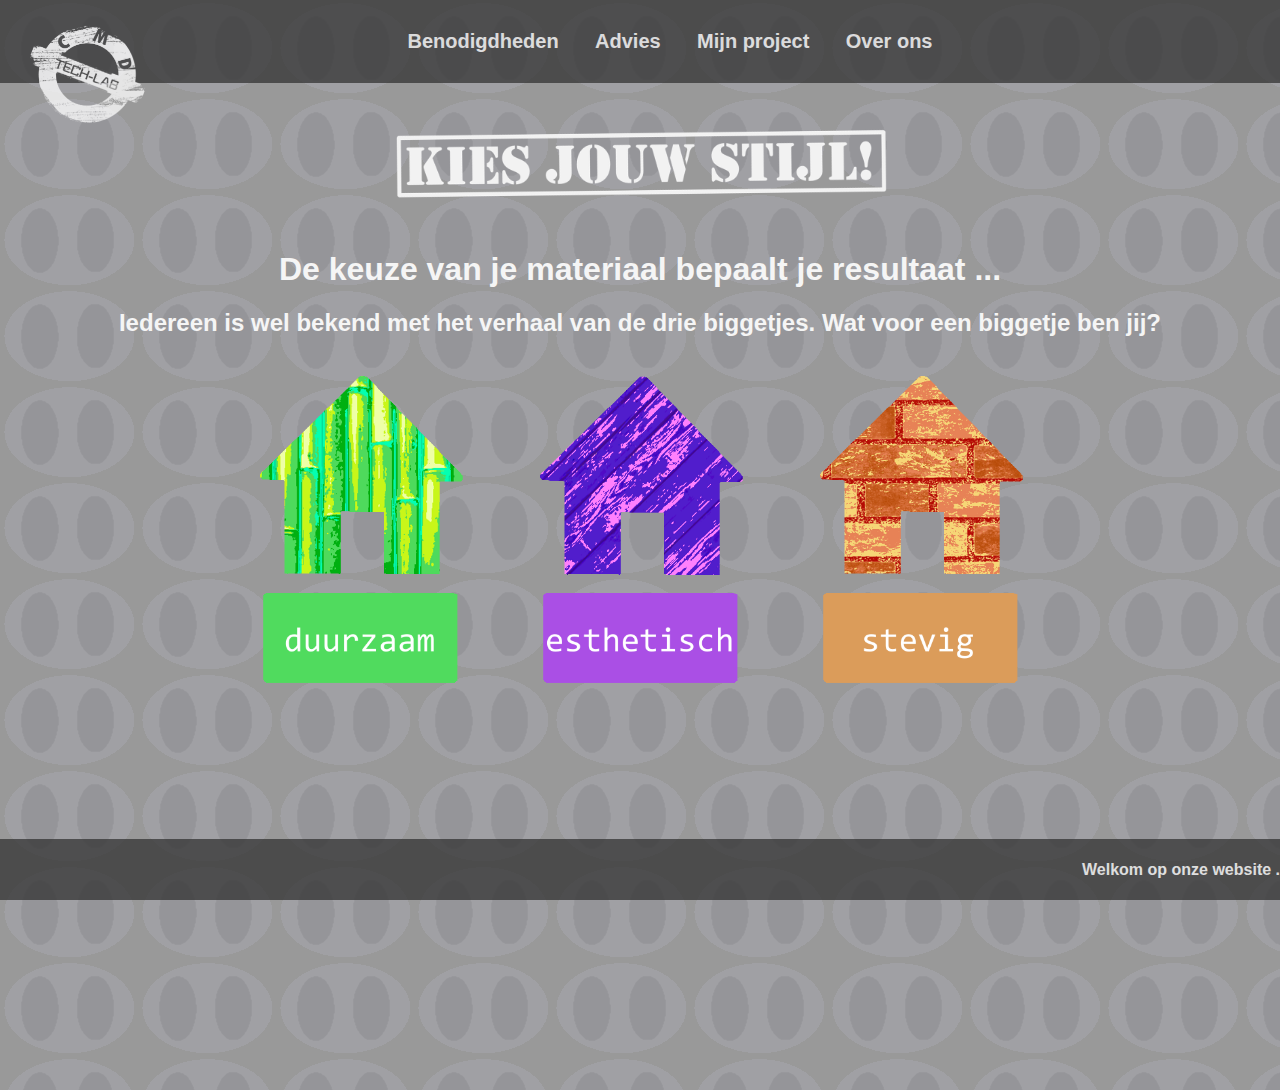
<file: joris website poging 1/index.html>
<!DOCTYPE html>
<html lang="nl">
<head>
    <meta charset="UTF-8">
    <meta name="viewport" content="width=device-width, initial-scale=1.0">
    <link rel="stylesheet" href="css/styles.css">
    <link rel="stylesheet" href="https://cdnjs.cloudflare.com/ajax/libs/font-awesome/4.7.0/css/font-awesome.min.css">
    <title>CMD Homepagina</title>
</head>
<header class="clearfix">
    <a href="startpagina.html"><img src="img/techlab-logo.png" alt="Naar start" class="logo"></a>
    <div class="topnav" id="myTopnav">
        <a href="benodigdheden.html">Benodigdheden</a>
        <a href="advies.html">Advies</a>
        <a href="https://www.figma.com/proto/kNa54neEAn30K60hClOJk4/Untitled?type=design&node-id=13-5&t=NkC1kjznaciNgI16-0&scaling=min-zoom&page-id=10%3A104 ">Mijn project</a>
        <a href="overons.html">Over ons</a>
        <a href="javascript:void(0);" class="icon" onclick="HamburgerFunction()">
            <i class="fa fa-bars" style="font-size:35px;color:white;margin-right: 20px"></i>
        </a>
    </div>

</header>
<body class="general">
    <div class="main-content">
        <img src="img/StijlStempel.png" alt="Stempel Image" class="stempel-image">
        <h1 class="biggetjes-verhaal">
            De keuze van je materiaal bepaalt je resultaat ...
        </h1>
        <h2 class="biggetjes-verhaal">
            Iedereen is wel bekend met het verhaal van de drie biggetjes. Wat voor een biggetje ben jij?
        </h2>
        <div class="image-container">
            <div class="column-image">
                <a href="riethomepage.html"><img src="img/riethuis1.png" alt="steen" class="house-image"></a>
                <a href="riethomepage.html"><img src="img/buttonduurzaam.png" alt="steen" class="button-image"></a>
            </div>
            <div class="column-image">
                <a href="houthomepage.html"><img src="img/houthuis1.png" alt="hout" class="house-image"></a>
                <a href="houthomepage.html"><img src="img/buttonesthetisch.png" alt="hout" class="button-image"></a>
            </div>
            <div class="column-image">
                <a href="steenhomepage.html"><img src="img/steenhuis1.png" alt="riet" class="house-image"></a>
                <a href="steenhomepage.html"><img src="img/buttonstevig.png" alt="riet" class="button-image"></a>
            </div>
        </div>
    </div>
    <div class="leeg">
    </div>
    <script>
        function HamburgerFunction() {
          var x = document.getElementById("myTopnav");
          if (x.className === "topnav") {
            x.className += " responsive";
          } else {
            x.className = "topnav";
          }
        }
    </script>
</body>
<footer>
    <div class="biggetjes-rechts">
        <h4>Welkom op onze website   .</h4>
    </div>
</footer>
</html>
</file>
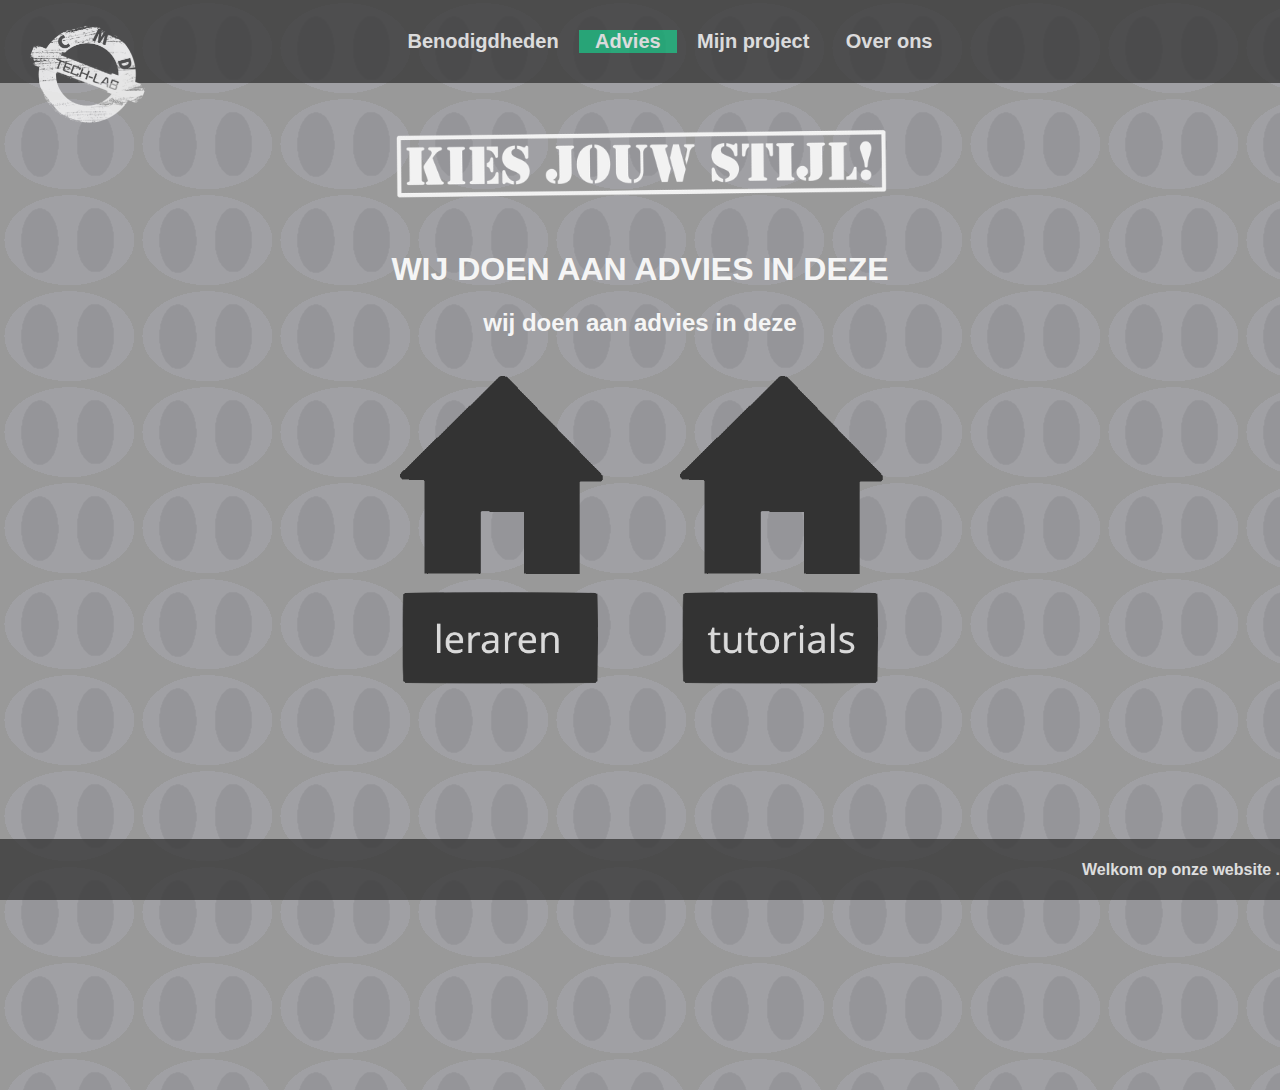
<file: joris website poging 1/advies.html>
<!DOCTYPE html>
<html lang="nl">
<head>
    <meta charset="UTF-8">
    <meta name="viewport" content="width=device-width, initial-scale=1.0">
    <link rel="stylesheet" href="css/styles.css">
    <link rel="stylesheet" href="https://cdnjs.cloudflare.com/ajax/libs/font-awesome/4.7.0/css/font-awesome.min.css">
    <title>Stevigheid at home</title>
</head>
<header class="clearfix">
    <a href="index.html"><img src="img/techlab-logo.png" alt="Home button" class="logo"></a>
    <div class="topnav" id="myTopnav">
        <a href="benodigdheden.html">Benodigdheden</a>
        <a href="advies.html" class="active">Advies</a>
        <a href="https://www.figma.com/proto/kNa54neEAn30K60hClOJk4/Untitled?type=design&node-id=13-5&t=NkC1kjznaciNgI16-0&scaling=min-zoom&page-id=10%3A104 ">Mijn project</a>
        <a href="overons.html">Over ons</a>
        <a href="javascript:void(0);" class="icon" onclick="HamburgerFunction()">
            <i class="fa fa-bars" style="font-size:35px;color:white;margin-right: 20px"></i>
        </a>
    </div>
</header>
<body class="general">

<div class="main-content">
    <img src="img/StijlStempel.png" alt="advies" class="stempel-image">
    <h1 class="biggetjes-verhaal">
        WIJ DOEN AAN ADVIES IN DEZE
    </h1>
    <h2 class="biggetjes-verhaal">
        wij doen aan advies in deze
    </h2>
    <div class="image-container">
        <div class="column-image">
            <a href="https://www.figma.com/proto/kNa54neEAn30K60hClOJk4/Untitled?type=design&node-id=58-2&t=NkC1kjznaciNgI16-0&scaling=min-zoom&page-id=43%3A237&starting-point-node-id=58%3A2 ">
                <img src="img/zwarthuis.png" alt="Docenten" class="house-image"></a>
            <a href="https://www.figma.com/proto/kNa54neEAn30K60hClOJk4/Untitled?type=design&node-id=58-2&t=NkC1kjznaciNgI16-0&scaling=min-zoom&page-id=43%3A237&starting-point-node-id=58%3A2 ">
                <img src="img/buttonleraren.png" alt="Docenten" class="button-image"></a>
        </div>
        <div class="column-image">
            <a href="https://www.figma.com/proto/kNa54neEAn30K60hClOJk4/Untitled?type=design&node-id=76-44&t=NkC1kjznaciNgI16-0&scaling=min-zoom&page-id=43%3A237&starting-point-node-id=58%3A2">
                <img src="img/zwarthuis.png" alt="Tutorial" class="house-image"></a>
            <a href="https://www.figma.com/proto/kNa54neEAn30K60hClOJk4/Untitled?type=design&node-id=76-44&t=NkC1kjznaciNgI16-0&scaling=min-zoom&page-id=43%3A237&starting-point-node-id=58%3A2">
                <img src="img/buttontutorials.png" alt="Tutorial" class="button-image"></a>
        </div>
    </div>
</div>
<div class="leeg">
</div>
<script>
    function HamburgerFunction() {
      var x = document.getElementById("myTopnav");
      if (x.className === "topnav") {
        x.className += " responsive";
      } else {
        x.className = "topnav";
      }
    }
</script>
</body>
<footer>
    <div class="biggetjes-rechts">
        <h4>Welkom op onze website   .</h4>
    </div>
</footer>
</html>
</file>
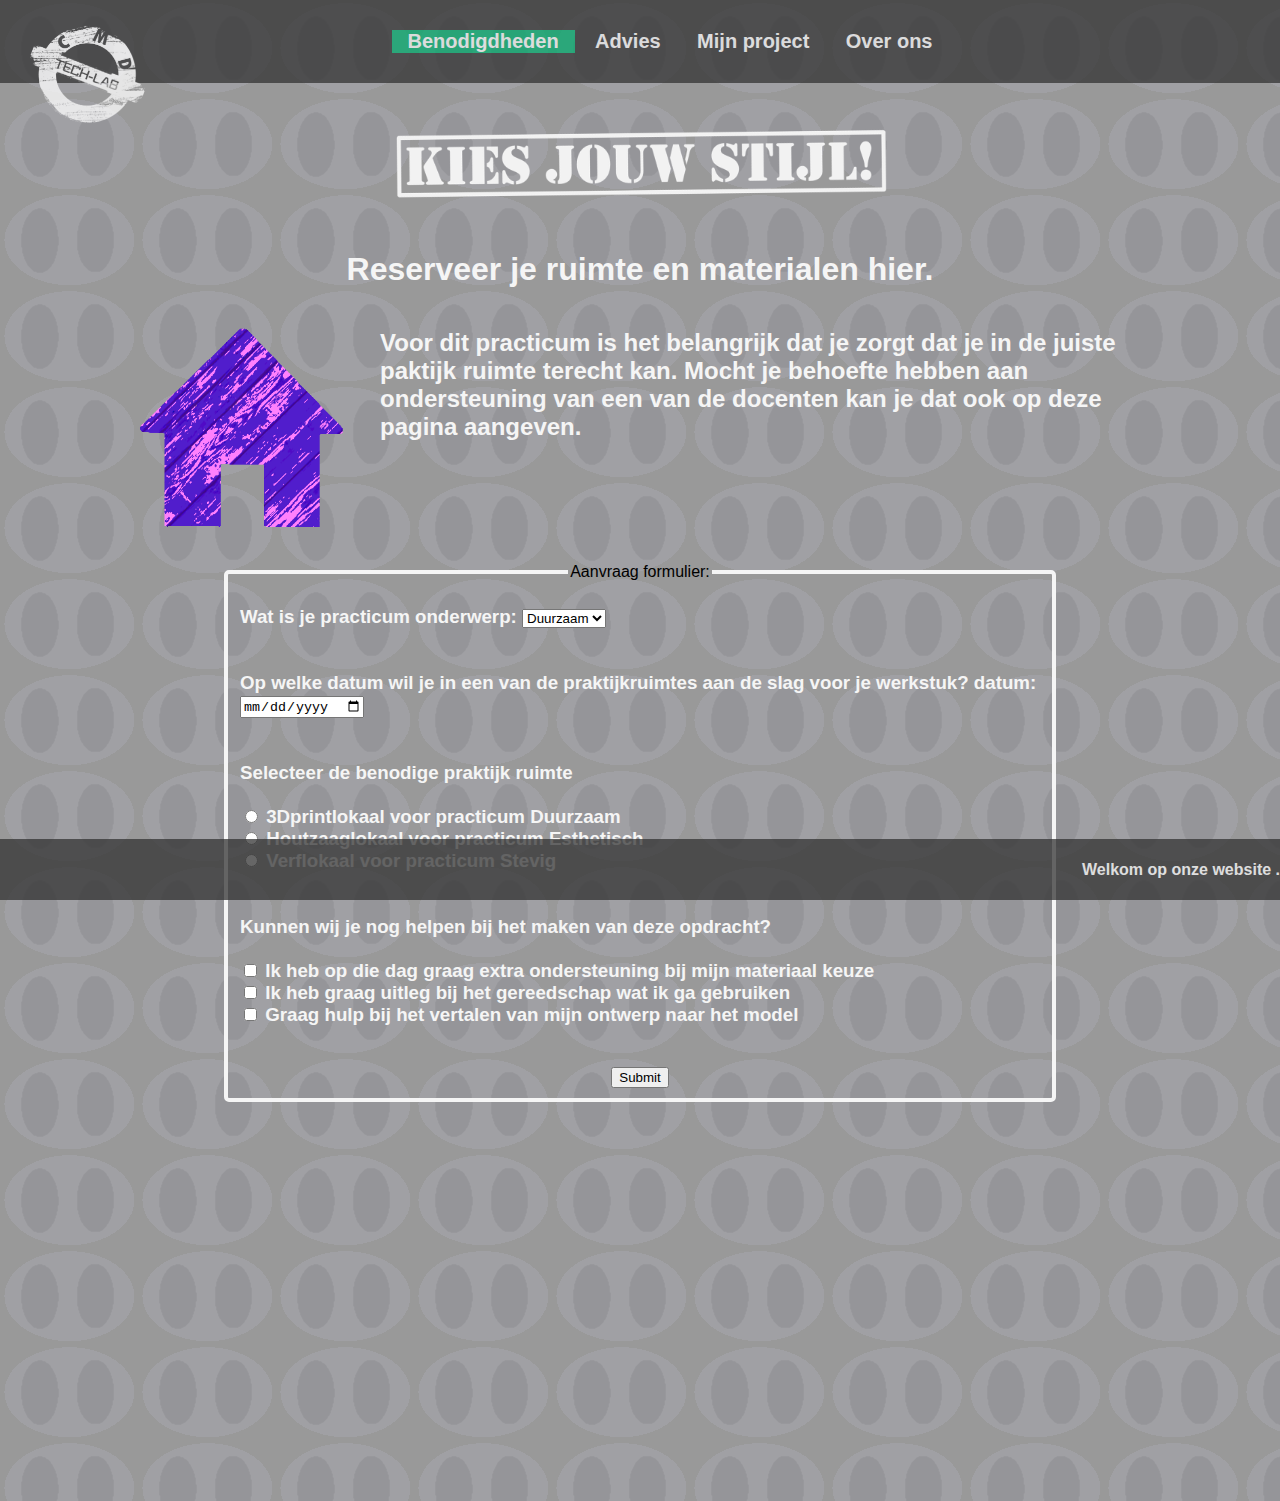
<file: joris website poging 1/benodigdheden.html>
<!DOCTYPE html>
<html lang="nl">
<head>
    <meta charset="UTF-8">
    <meta name="viewport" content="width=device-width, initial-scale=1.0">
    <link rel="stylesheet" href="css/styles.css">
    <link rel="stylesheet" href="https://cdnjs.cloudflare.com/ajax/libs/font-awesome/4.7.0/css/font-awesome.min.css">
    <title>Benodigdheden pagina</title>
</head>
<header class="clearfix">
    <a href="index.html"><img src="img/techlab-logo.png" alt="Home button" class="logo"></a>
    <div class="topnav" id="myTopnav">
        <a href="benodigdheden.html" class="active">Benodigdheden</a>
        <a href="advies.html">Advies</a>
        <a href="https://www.figma.com/proto/kNa54neEAn30K60hClOJk4/Untitled?type=design&node-id=13-5&t=NkC1kjznaciNgI16-0&scaling=min-zoom&page-id=10%3A104 ">Mijn project</a>
        <a href="overons.html">Over ons</a>
        <a href="javascript:void(0);" class="icon" onclick="HamburgerFunction()">
            <i class="fa fa-bars" style="font-size:35px;color:white;margin-right: 20px"></i>
        </a>
    </div>
</header>
<body class="general">
<div class="main-content">
    <img src="img/StijlStempel.png" alt="Benodigdheden" class="stempel-image">
    <h1 class="biggetjes-verhaal">
        Reserveer je ruimte en materialen hier.
    </h1>
    <div class="image-container">
        <div>
            <img src="img/houthuis1.png" alt="hout" class="house-image">
        </div>
        <div>
            <h2 class="biggetjes-benodigdheden">
                Voor dit practicum is het belangrijk dat je zorgt dat je in de juiste paktijk ruimte terecht kan. Mocht je behoefte hebben aan ondersteuning van een van de docenten kan je dat ook op deze pagina aangeven.
            </h2>
        </div>
    </div>
    <div class="image-container">
        <fieldset ID="border">
            <legend>Aanvraag formulier:</legend>
        <h3 class="biggetjes-benodigdheden">
            <label for="onderwerp">Wat is je practicum onderwerp:</label>
            <select name="onderwerp" id="onderwerp">
                <option value="duurzaam">Duurzaam</option>
                <option value="esthetisch">Esthetisch</option>
                <option value="stevig">Stevig</option>
            </select>
            <br><br><br>

            Op welke datum wil je in een van de praktijkruimtes aan de slag voor je werkstuk?
            <label for="dag">datum:</label>
            <input type="date" id="dag" name="dag">
            <br><br><br>
            Selecteer de benodige praktijk ruimte
            <br><br>
            <input type="radio" id="3Dprintlokaal" name="CMD_ruimte" value="3Dprintlokaal">
            <label for="3Dprintlokaal">3Dprintlokaal voor practicum Duurzaam</label>
            <br>
            <input type="radio" id="Houtzaaglokaal" name="CMD_ruimte" value="Houtzaaglokaal">
            <label for="Houtzaaglokaal">Houtzaaglokaal voor practicum Esthetisch</label>
            <br>
            <input type="radio" id="Verflokaal" name="CMD_ruimte" value="Verflokaal">
            <label for="Verflokaal">Verflokaal voor practicum Stevig</label>
            <br><br><br>
            Kunnen wij je nog helpen bij het maken van deze opdracht?
            <br><br>
            <input type="checkbox" id="materiaal" name="materiaal" value="Materiaal">
            <label for="materiaal"> Ik heb op die dag graag extra ondersteuning bij mijn materiaal keuze</label><br>
            <input type="checkbox" id="gereedschap" name="gereedschap" value="Gereedschap">
            <label for="gereedschap"> Ik heb graag uitleg bij het gereedschap wat ik ga gebruiken</label><br>
            <input type="checkbox" id="ontwerp" name="ontwerp" value="Ontwerp">
            <label for="ontwerp"> Graag hulp bij het vertalen van mijn ontwerp naar het model</label><br>
            <br>
        </h3>
            <input type="submit" value="Submit">
        </fieldset>
    </div>
</div>
<div class="leeg">
</div>
<script>
    function HamburgerFunction() {
      var x = document.getElementById("myTopnav");
      if (x.className === "topnav") {
        x.className += " responsive";
      } else {
        x.className = "topnav";
      }
    }
</script>

</body>
<footer>
    <div class="biggetjes-rechts">
        <h4>Welkom op onze website   .</h4>
    </div>
</footer>
</html>
</file>
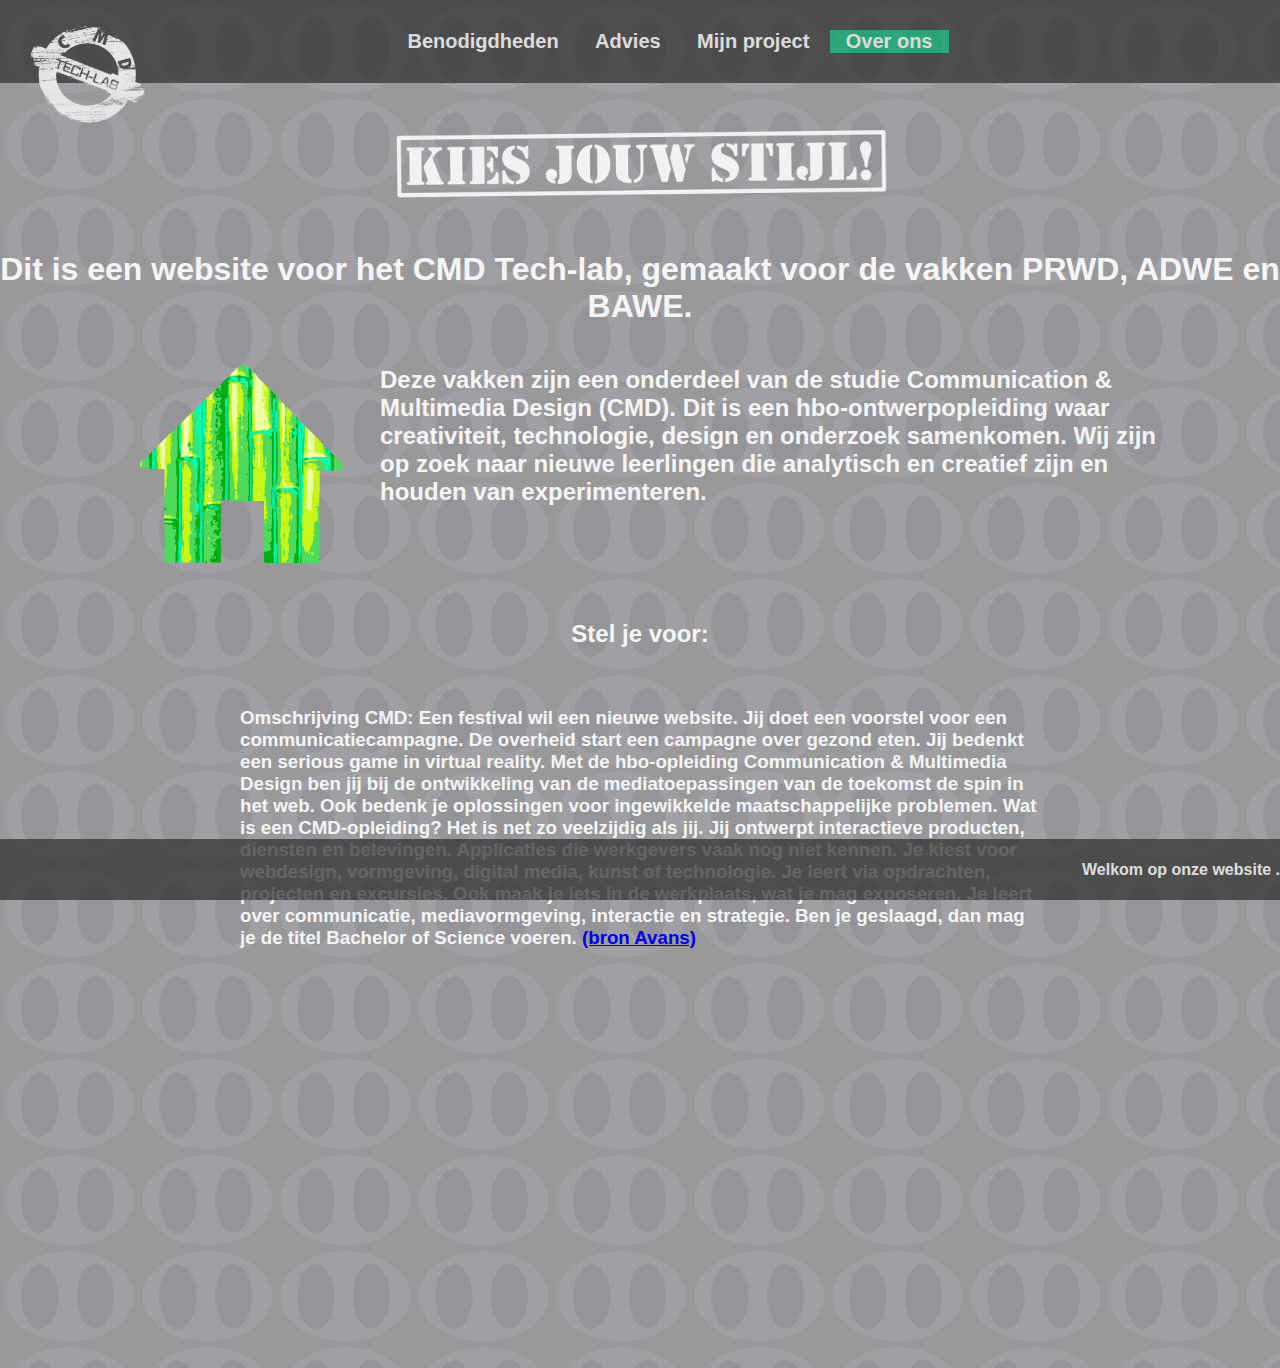
<file: joris website poging 1/overons.html>
<!DOCTYPE html>
<html lang="nl">
<head>
    <meta charset="UTF-8">
    <meta name="viewport" content="width=device-width, initial-scale=1.0">
    <link rel="stylesheet" href="css/styles.css">
    <link rel="stylesheet" href="https://cdnjs.cloudflare.com/ajax/libs/font-awesome/4.7.0/css/font-awesome.min.css">
    <title>CMD Over ons</title>
</head>
<header class="clearfix">
    <a href="index.html"><img src="img/techlab-logo.png" alt="Home button" class="logo"></a>
    <div class="topnav" id="myTopnav">
        <a href="index.html">Benodigdheden</a>
        <a href="advies.html">Advies</a>
        <a href="https://www.figma.com/proto/kNa54neEAn30K60hClOJk4/Untitled?type=design&node-id=13-5&t=NkC1kjznaciNgI16-0&scaling=min-zoom&page-id=10%3A104 ">Mijn project</a>
        <a href="overons.html" class="active">Over ons</a>
        <a href="javascript:void(0);" class="icon" onclick="HamburgerFunction()">
            <i class="fa fa-bars" style="font-size:35px;color:white;margin-right: 20px"></i>
        </a>
    </div>
</header>
<body class="general">
<div class="main-content">
    <img src="img/StijlStempel.png" alt="Kies je stijl" class="stempel-image">
    <h1 class="biggetjes-verhaal">
        Dit is een website voor het CMD Tech-lab, gemaakt voor de vakken PRWD, ADWE en BAWE.
    </h1>
    <div class="image-container">
        <div>
            <img src="img/riethuis1.png" alt="hout" class="house-image">
        </div>
        <div>
            <h2 class="biggetjes-benodigdheden">
                Deze vakken zijn een onderdeel van de studie Communication & Multimedia Design (CMD). Dit is een hbo-ontwerpopleiding waar creativiteit, technologie, design en onderzoek samenkomen. Wij zijn op zoek naar nieuwe leerlingen die analytisch en creatief zijn en houden van experimenteren.
            </h2>
        </div>
    </div>
    <div class="image-container">
        <h2 class="biggetjes-benodigdheden">
            Stel je voor:
        </h2>
    </div>
    <div class="image-container">
        <h3 class="biggetjes-benodigdheden">
                Omschrijving CMD:

                Een festival wil een nieuwe website. Jij doet een voorstel voor een communicatiecampagne. De overheid start een campagne over gezond eten. Jij bedenkt een serious game in virtual reality. Met de hbo-opleiding Communication & Multimedia Design ben jij bij de ontwikkeling van de mediatoepassingen van de toekomst de spin in het web. Ook bedenk je oplossingen voor ingewikkelde maatschappelijke problemen.

                Wat is een CMD-opleiding? Het is net zo veelzijdig als jij. Jij ontwerpt interactieve producten, diensten en belevingen. Applicaties die werkgevers vaak nog niet kennen. Je kiest voor webdesign, vormgeving, digital media, kunst of technologie. Je leert via opdrachten, projecten en excursies. Ook maak je iets in de werkplaats, wat je mag exposeren. Je leert over communicatie, mediavormgeving, interactie en strategie.

                Ben je geslaagd, dan mag je de titel Bachelor of Science voeren.
                <a href="https://www.avans.nl/studeren/opleidingen/communication-multimedia-design/voltijd">(bron Avans)</a>
        </h3>
    </div>
</div>
<div class="leeg">
</div>
<script>
    function HamburgerFunction() {
      var x = document.getElementById("myTopnav");
      if (x.className === "topnav") {
        x.className += " responsive";
      } else {
        x.className = "topnav";
      }
    }
</script>
</body>
<footer>
    <div class="biggetjes-rechts">
        <h4>Welkom op onze website   .</h4>
    </div>
</footer>
</html>
</file>
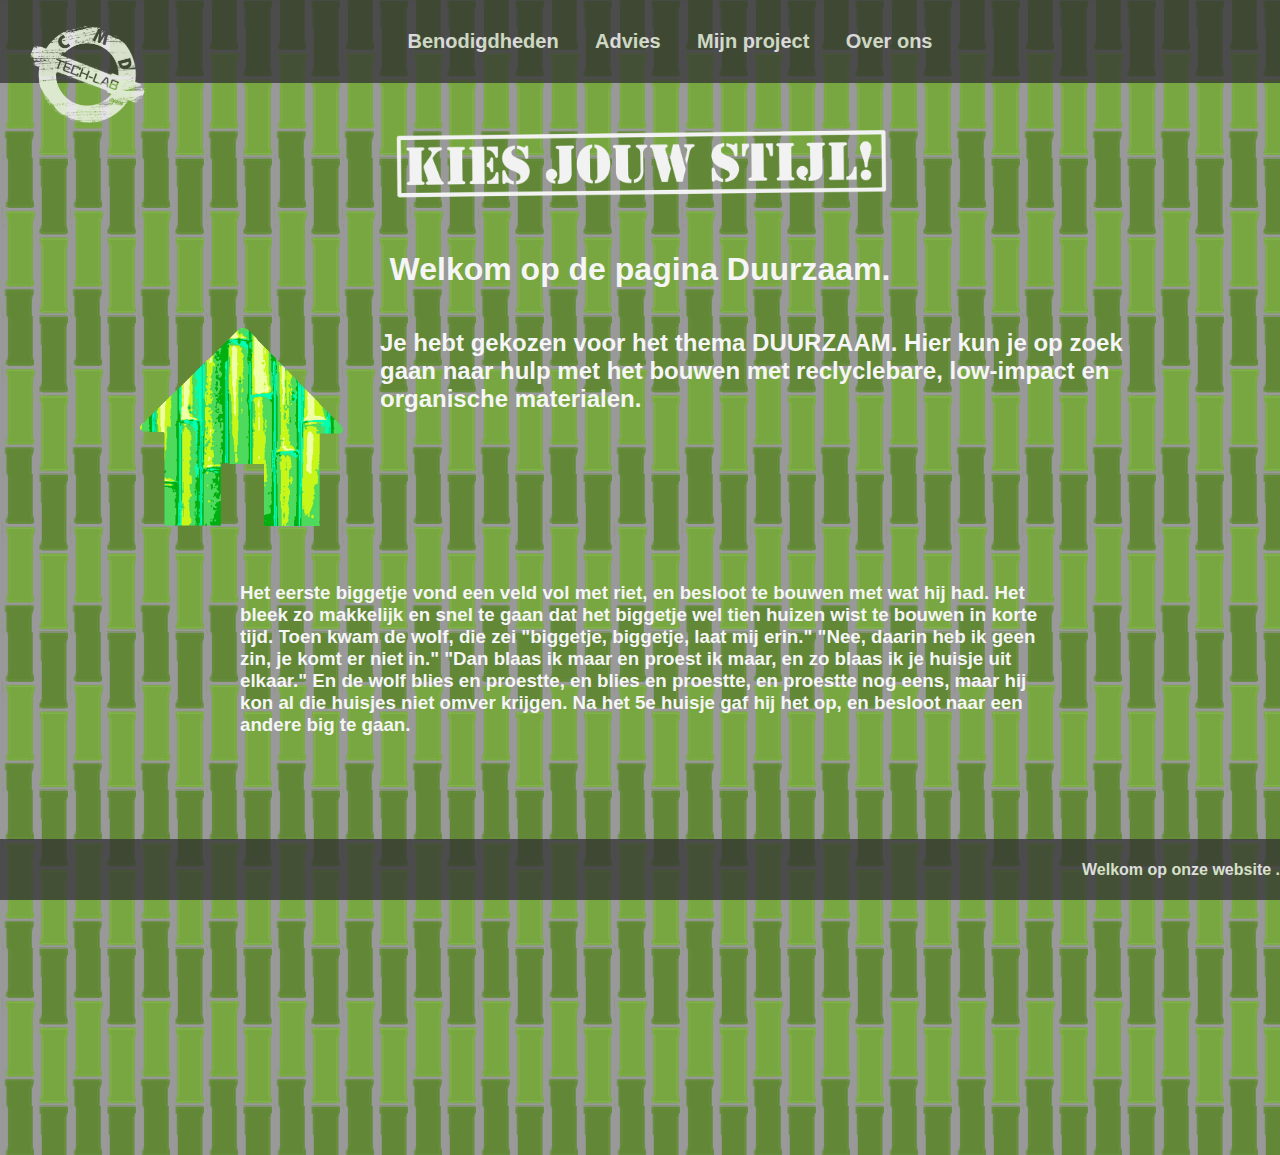
<file: joris website poging 1/riethomepage.html>
<!DOCTYPE html>
<html lang="nl">
<head>
    <meta charset="UTF-8">
    <meta name="viewport" content="width=device-width, initial-scale=1.0">
    <link rel="stylesheet" href="css/styles.css">
    <link rel="stylesheet" href="https://cdnjs.cloudflare.com/ajax/libs/font-awesome/4.7.0/css/font-awesome.min.css">
    <link rel="stylesheet" href="https://db.onlinewebfonts.com/c/1333b13c4f911f3160f1c2822573f70c?family=Poor+Richard">
    <title>Duurzaamheid at home</title>
</head>
<header class="clearfix">
    <a href="index.html"><img src="img/techlab-logo.png" alt="Home button" class="logo"></a>
    <div class="topnav" id="myTopnav">
        <a href="benodigdheden.html">Benodigdheden</a>
        <a href="advies.html">Advies</a>
        <a href="https://www.figma.com/proto/kNa54neEAn30K60hClOJk4/Untitled?type=design&node-id=13-5&t=NkC1kjznaciNgI16-0&scaling=min-zoom&page-id=10%3A104 ">Mijn project</a>
        <a href="overons.html">Over ons</a>
        <a href="javascript:void(0);" class="icon" onclick="HamburgerFunction()">
            <i class="fa fa-bars" style="font-size:35px;color:white;margin-right: 20px"></i>
        </a>
    </div>
</header>
<body id="riet">
<div class="main-content">
    <img src="img/StijlStempel.png" alt="Duurzaam" class="stempel-image">
    <h1 class="biggetjes-verhaal">
        Welkom op de pagina Duurzaam.
    </h1>
    <div class="image-container">
        <div>
            <img src="img/riethuis1.png" alt="riet" class="house-image">
        </div>
        <div>
            <h2 class="biggetjes-benodigdheden">
                Je hebt gekozen voor het thema DUURZAAM. Hier kun je op zoek gaan naar hulp met het bouwen met reclyclebare, low-impact en organische materialen.
            </h2>
        </div>
    </div>
    <div class="image-container">
        <h3 class="biggetjes-benodigdheden">
            Het eerste biggetje vond een veld vol met riet, en besloot te bouwen met wat hij had. Het bleek zo makkelijk en snel te gaan dat het biggetje wel tien huizen wist te bouwen in korte tijd. Toen kwam de wolf, die zei "biggetje, biggetje, laat mij erin."
            "Nee, daarin heb ik geen zin, je komt er niet in."
            "Dan blaas ik maar en proest ik maar, en zo blaas ik je huisje uit elkaar."
            En de wolf blies en proestte, en blies en proestte, en proestte nog eens, maar hij kon al die huisjes niet omver krijgen. Na het 5e huisje gaf hij het op, en besloot naar een andere big te gaan.
        </h3>
    </div>
</div>
<div class="leeg">
</div>
<script>
    function HamburgerFunction() {
      var x = document.getElementById("myTopnav");
      if (x.className === "topnav") {
        x.className += " responsive";
      } else {
        x.className = "topnav";
      }
    }
</script>
</body>
<footer>
    <div class="biggetjes-rechts">
        <h4>Welkom op onze website   .</h4>
    </div>
</footer>
</html>
</file>
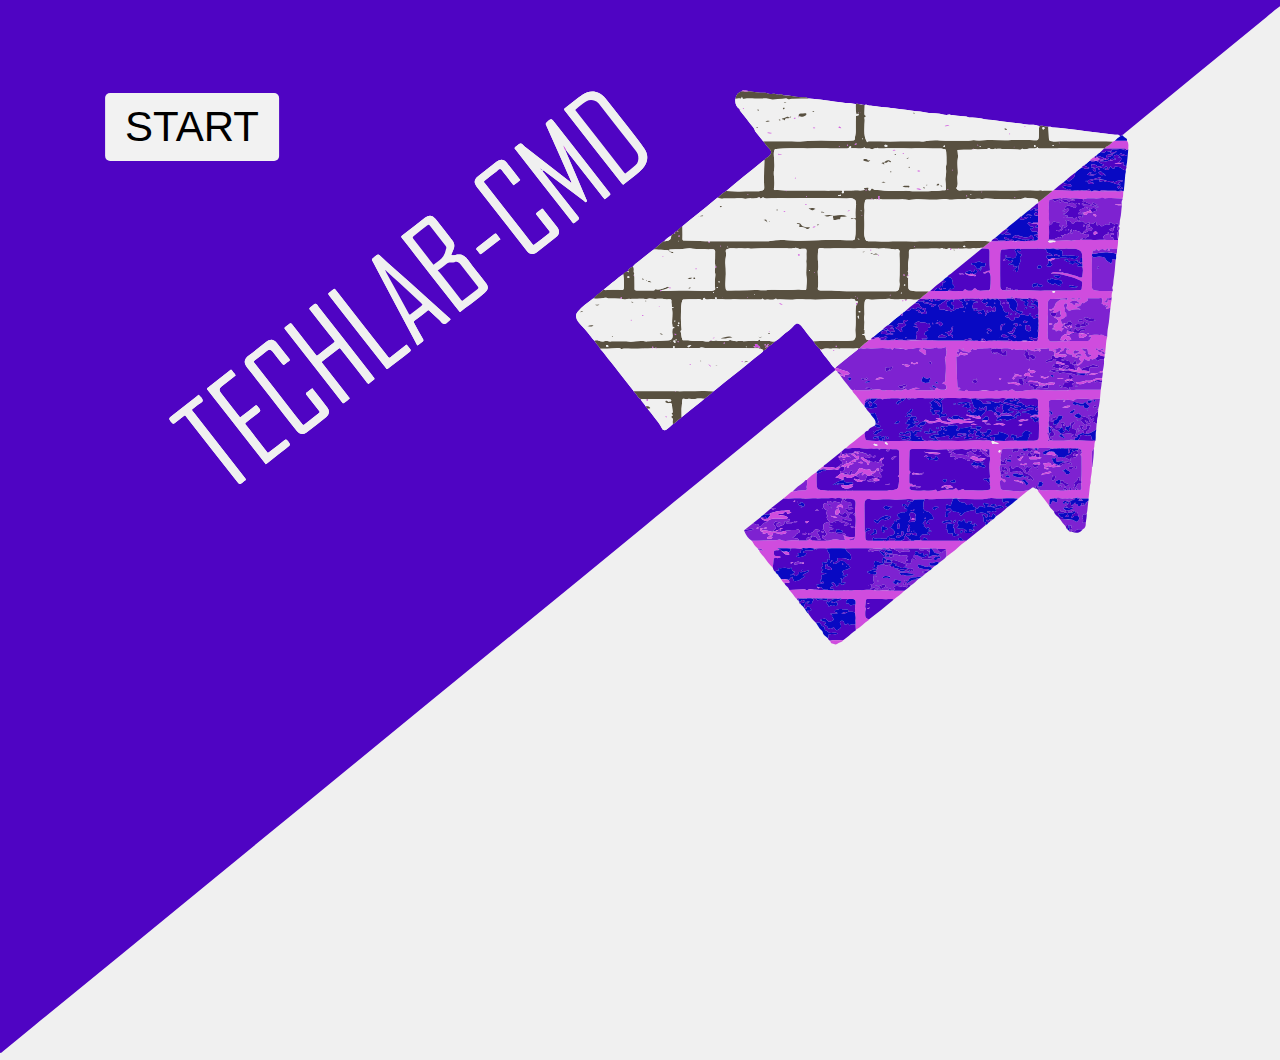
<file: joris website poging 1/startpagina.html>
<!DOCTYPE html>
<html lang="nl">
<head>
    <meta charset="UTF-8">
    <meta name="viewport" content="width=device-width, initial-scale=1.0">
    <link rel="stylesheet" href="css/styles.css">
    <link href="https://fonts.cdnfonts.com/css/agency-fb" rel="stylesheet">
    <title>CMD startpagina</title>
</head>

<body id="start">

<div class="homebutton">
    <img src="img/startpaginavector.svg" alt="Begin hier">
    <a href="index.html">
    <button class="btn" >START</button>
    </a>
</div>
</body>
</html>
</file>
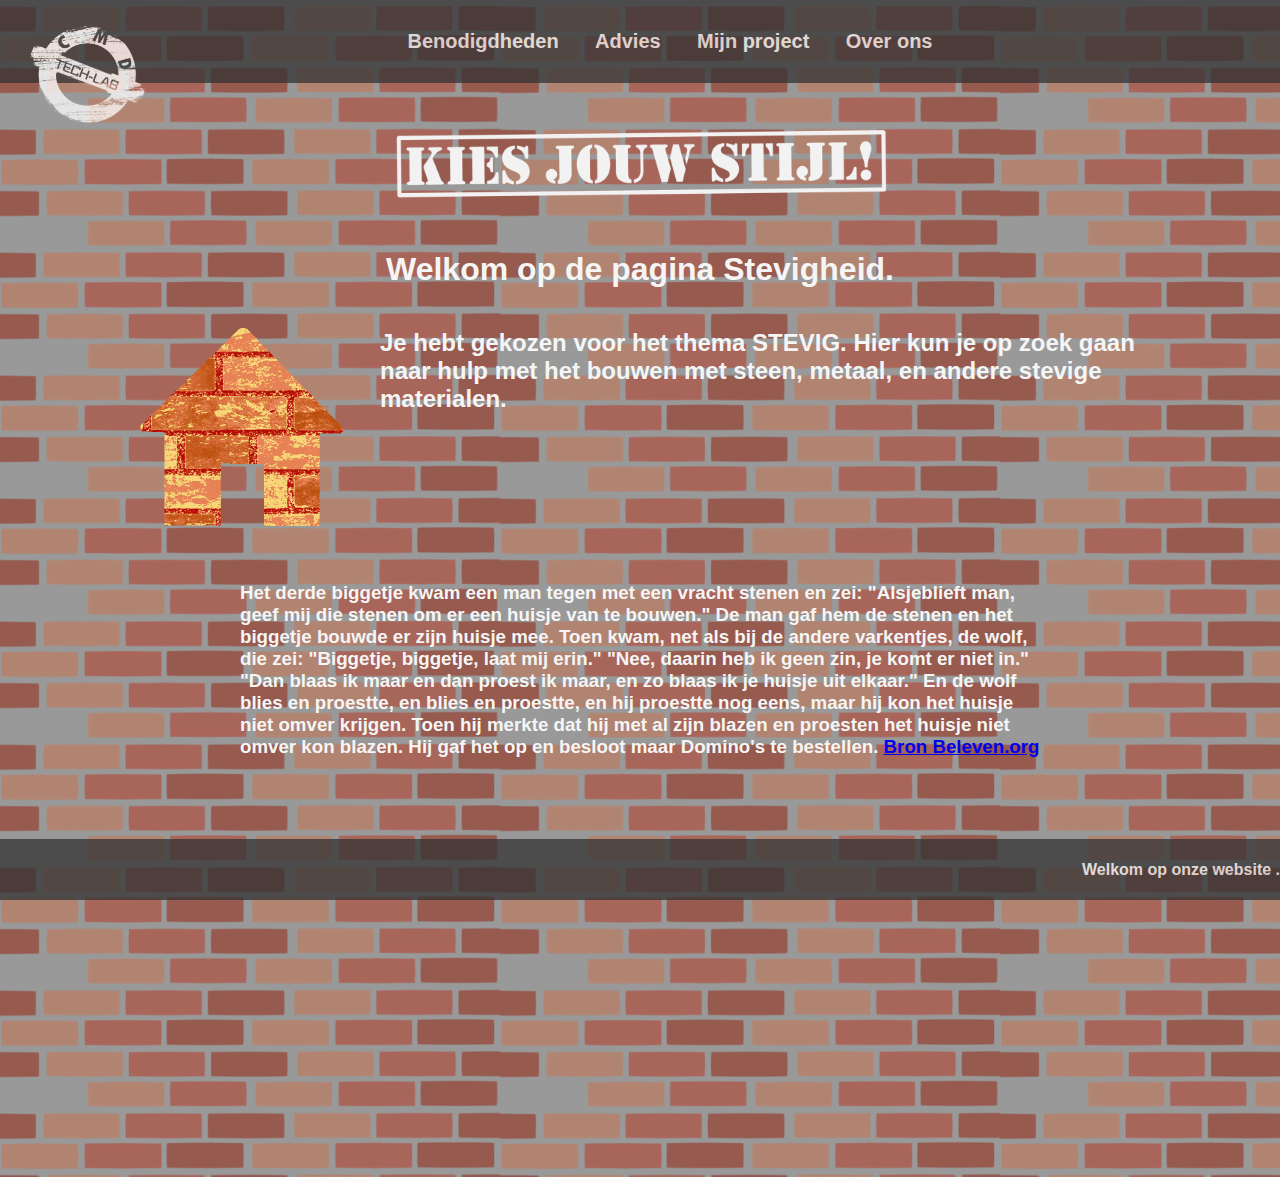
<file: joris website poging 1/steenhomepage.html>
<!DOCTYPE html>
<html lang="nl">
<head>
    <meta charset="UTF-8">
    <meta name="viewport" content="width=device-width, initial-scale=1.0">
    <link rel="stylesheet" href="css/styles.css">
    <link rel="stylesheet" href="https://cdnjs.cloudflare.com/ajax/libs/font-awesome/4.7.0/css/font-awesome.min.css">
    <link href="https://fonts.cdnfonts.com/css/agency-fb" rel="stylesheet">
    <title>Stevigheid at home</title>
</head>
<header class="clearfix">
    <a href="index.html"><img src="img/techlab-logo.png" alt="Home button" class="logo"></a>
    <div class="topnav" id="myTopnav">
        <a href="benodigdheden.html">Benodigdheden</a>
        <a href="advies.html">Advies</a>
        <a href="https://www.figma.com/proto/kNa54neEAn30K60hClOJk4/Untitled?type=design&node-id=13-5&t=NkC1kjznaciNgI16-0&scaling=min-zoom&page-id=10%3A104 ">Mijn project</a>
        <a href="overons.html">Over ons</a>
        <a href="javascript:void(0);" class="icon" onclick="HamburgerFunction()">
            <i class="fa fa-bars" style="font-size:35px;color:white;margin-right: 20px"></i>
        </a>
    </div>
</header>
<body id="steen">
<div class="main-content">
    <img src="img/StijlStempel.png" alt="Stevigheid" class="stempel-image">
    <h1 class="biggetjes-verhaal">
        Welkom op de pagina Stevigheid.
    </h1>
    <div class="image-container">
        <div>
            <img src="img/steenhuis1.png" alt="Stevigheid" class="house-image">
        </div>
        <div>
            <h2 class="biggetjes-benodigdheden">
                Je hebt gekozen voor het thema STEVIG. Hier kun je op zoek gaan naar hulp met het bouwen met steen, metaal, en andere stevige materialen.
            </h2>
        </div>
    </div>
    <div class="image-container">
        <h3 class="biggetjes-benodigdheden">
                Het derde biggetje kwam een man tegen met een vracht stenen en zei: "Alsjeblieft man, geef mij die stenen om er een huisje van te bouwen." De man gaf hem de stenen en het biggetje bouwde er zijn huisje mee. Toen kwam, net als bij de andere varkentjes, de wolf, die zei: "Biggetje, biggetje, laat mij erin."
                "Nee, daarin heb ik geen zin, je komt er niet in."
                "Dan blaas ik maar en dan proest ik maar, en zo blaas ik je huisje uit elkaar."
                En de wolf blies en proestte, en blies en proestte, en hij proestte nog eens, maar hij kon het huisje niet omver krijgen. Toen hij merkte dat hij met al zijn blazen en proesten het huisje niet omver kon blazen. Hij gaf het op en besloot maar Domino's te bestellen.
                <a href="https://www.beleven.org/verhaal/de_drie_kleine_biggetjes">Bron Beleven.org</a>
        </h3>
    </div>
</div>
<div class="leeg">
</div>
<script>
    function HamburgerFunction() {
      var x = document.getElementById("myTopnav");
      if (x.className === "topnav") {
        x.className += " responsive";
      } else {
        x.className = "topnav";
      }
    }
</script>
</body>
<footer>
    <div class="biggetjes-rechts">
        <h4>Welkom op onze website   .</h4>
    </div>
</footer>
</html>
</file>
<file: joris website poging 1/css/styles.css>
header {
    background-color: #333;
    color: #fff;
    opacity: 0.75;
    padding: 30px;
    position: fixed;
    width: 100%;
    top: 0;
    z-index: 1000;
    justify-content: space-between;
    align-items: center;
}

.main-content {
    text-align: center;
    margin-top: 125px;
}

/*bron - w3schools*/
body.general {
    margin: 0;
    padding: 0;
    font-family: 'Arial', sans-serif;
    background-color: #999;
    background-image: url('../img/NoseGray.png');
    background-repeat: repeat;
}

/*bron - w3schools*/
/* On screens that are 800px or less, set the background color to pink */
@media screen and (max-width: 800px) {
  body.general {
    background-color: #ceb4c0;
    background-image: url('../img/NoseGray3.png');
  }
}

/*bron - w3schools*/
/* On screens that are 600px or less, set the background color back to grey */
@media screen and (max-width: 600px) {
  body.general {
    background-color: #999;
    background-image: url('../img/NoseGray.png');
  }
}


body#hout {
    margin: 0;
    padding: 0;
    font-family: 'Tinos', serif;
    background-color: #999;
    background-image: url('../img/houtachtergrond.png');
    background-repeat: repeat;
}

body#steen {
    margin: 0;
    padding: 0;
    font-family: 'Agency FB', sans-serif;
    background-color: #999;
    background-image: url('../img/steenachtergrond.png');
    background-repeat: repeat;
}

body#riet {
    margin: 0;
    padding: 0;
    font-family: 'Poor Richard', sans-serif;
    background-color: #999;
    background-image: url('../img/rietachtergrond.png');
    background-repeat: repeat;
}

body#start {
    margin: 0;
    padding: 0;
    font-family: 'Agency FB', sans-serif;
    background-color: #f0f0f0;
}

/*bron - w3schools*/
.clearfix::after {
    content: "";
    display: table;
    clear: both;
}

.biggetjes-verhaal {
    color: whitesmoke;
}

.biggetjes-benodigdheden {
    color: whitesmoke;
    max-width: 800px;
    text-align: left;
    left: 25px;
}

/*bron - w3schools*/
fieldset {
  border: 4px solid whitesmoke;
  border-radius: 5px;
  max-width: 1200px;

}


.biggetjes-rechts {
    color: whitesmoke;
    text-align: right;
    right: 25px;
}


.logo {
    width: 115px;
    position: absolute;
    top: 23px;
    left: 15;
}

.stempel-image {
    width: 500px;
    margin-bottom: 20px;
}

/*bron - w3schools*/
.image-container {
    display: flex;
    justify-content: center;
    margin-top: 20px;
    margin-left: 20px;
    margin-right: 20px;
}

.house-image {
    width: 250px;
    margin-right: 15px;
    margin-left: 15px;
}

.button-image {
    width: 200px;
    margin-right: 15px;
    margin-left: 15px;
}

.column-image {
    display: flex;
    flex-direction: column;
}

.start-image {
  align-items: center;
  max-width: 80%;
  height: auto;
}

/*bron - w3schools*/
@media (max-width: 850px) {
    .image-container {
        flex-direction: column;
        align-items: center;
    }

    .house-image {
        margin-right: 0;
        margin-bottom: 20px;
    }
}


/*bron - w3schools*/
.topnav {
  text-align: center;
  overflow: hidden;
  background-color: #333;
  margin: auto;
}

.topnav a {
    color: #f2f2f2;
    padding: 14px 16px;
    text-decoration: none;
    font-weight: bold;
    font-size: 20px;
}

.topnav a:hover {
    color: #3aa57a;
}

.topnav a.active {
  background-color: #04AA6D;
  color: smokeywhite;
}

.topnav .icon {
  display: none;
}

@media screen and (max-width: 850px) {
  .topnav a {display: none;}
  .topnav a.icon {
    float: right;
    display: block;

  }
}

@media screen and (max-width: 850px) {
  .topnav.responsive {position: relative;}
  .topnav.responsive .icon {
    right: 0;
    top: 0;
  }
  .topnav.responsive a {
    float: none;
    display: block;
    text-align: center;
  }
}

/*bron - w3schools*/
/* Container needed to position the button. Adjust the width as needed */
.homebutton {
  position: relative;
  width: 100%;
}

/* Make the image responsive */
.homebutton img {
  width: 100%;
  height: auto;
}

/* Style the button and place it in the middle of the container/image */
.homebutton .btn {
  position: absolute;
  top: 12%;
  left: 15%;
  transform: translate(-50%, -50%);
  -ms-transform: translate(-50%, -50%);
  background-color: #f2f2f2;
  color: black;
      font-family: 'Agency FB', sans-serif;
  font-size: 42px;
  padding: 10px 20px;
  border: none;
  cursor: pointer;
  border-radius: 5px;
}

.homebutton .btn:hover {
  background-color: #e978cf;
}

/* ruimte creeeren onder aan de pagina */
.leeg {
  width: 320px;
  height:400px;
}


footer {
    background-color: #333;
    color: #fff;
    opacity: 0.75;
    position: fixed;
    width: 100%;
    bottom: 0;
    z-index: 1000;
    justify-content: space-between;
    align-items: right;
}
</file>
